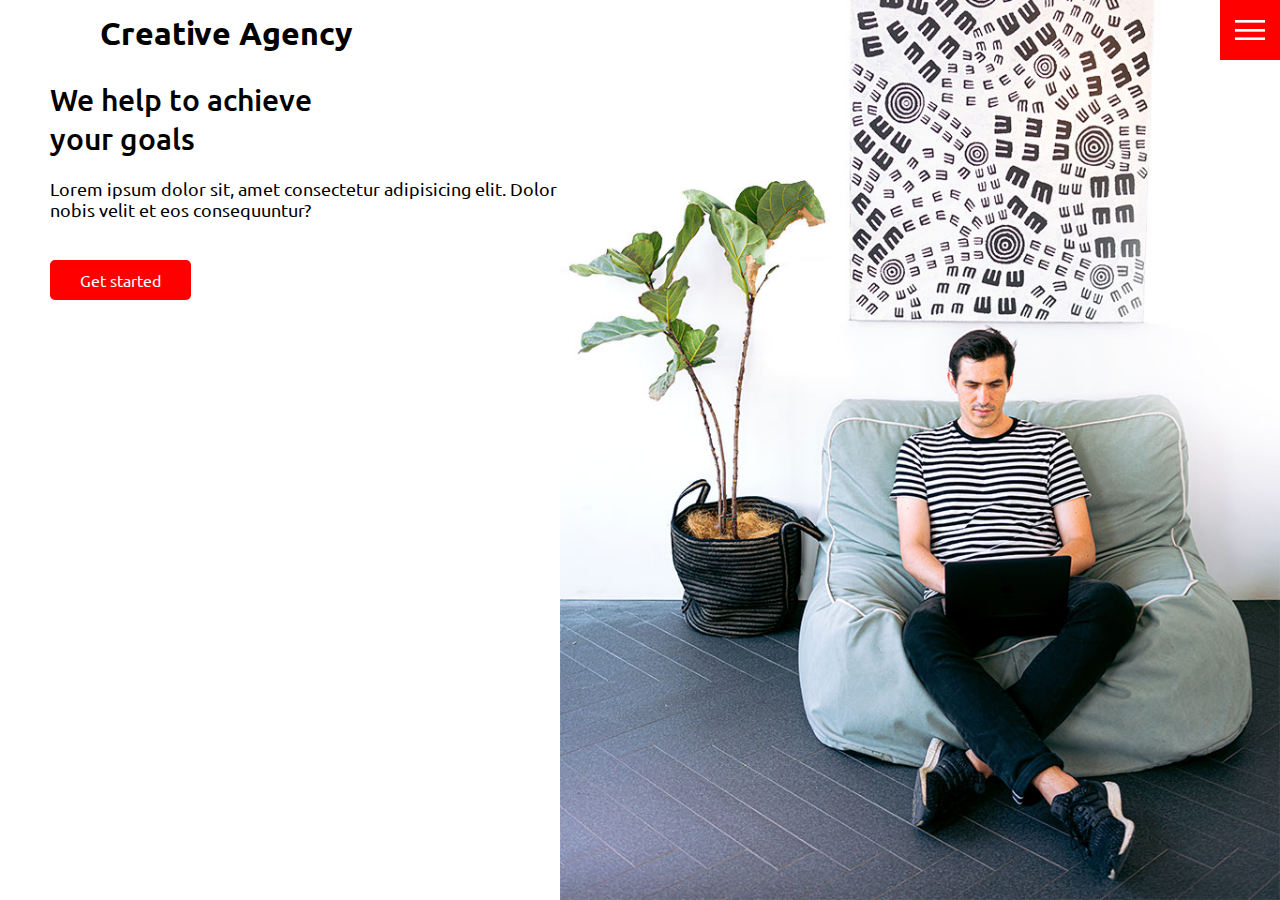
<file: index.html>
<!DOCTYPE html>
<html lang="en">
<head>
    <meta charset="UTF-8">
    <meta http-equiv="X-UA-Compatible" content="IE=edge">
    <meta name="viewport" content="width=device-width, initial-scale=1.0">
    <link rel="stylesheet" href="css/style.css">
    <title>Creative Agency</title>
</head>
<body>

    <header>
        <div class="logo">Creative Agency</div>
        <div class="toggle"> </div>
        <div class="navigation">
            <ul>
                <li><a href="index.html">Home</a></li>
                <li><a href="services.html">Services</a></li>
                <li><a href="work.html">Work</a></li>
                <li><a href="contact.html">Contact</a></li>
            </ul>
            <div class="social-bar">
                <ul>
                    <li><a href="https://facebook.com">
                        <img src="img/facebook.png" target = "_blank" alt="facebook">
                        </a>
                    </li>
                    <li>
                        <a href="https://twitter.com">
                        <img src="img/twitter.png" target = "_blank" alt="twitter">
                        </a>
                    </li>
                    <li>
                        <a href="https://instagram.com">
                        <img src="img/instagram.png" target = "_blank" alt="instagram">
                        </a>
                    </li>
                    <li>
                        <a href="mailto:123@gmail.com" class="email-icon">
                            <img src="img/email.png" alt="email">
                        </a>
                    </li>
                </ul>
            </div>
        </div>
    </header>

    <section>
        <img  class = "home-img" src="img/home-img.jpg" alt="home">
        <div class="home-content">
            <h1>We help to achieve <br> your goals</h1>
            <p>Lorem ipsum dolor sit, amet consectetur adipisicing elit. Dolor sit voluptate neque iusto in, totam nobis velit et eos consequuntur?</p>
            <a href="contact.html" class="btn">Get started</a>
        </div>
    </section>

    <script src="js/script.js"></script>
</body>
</html>
</file>
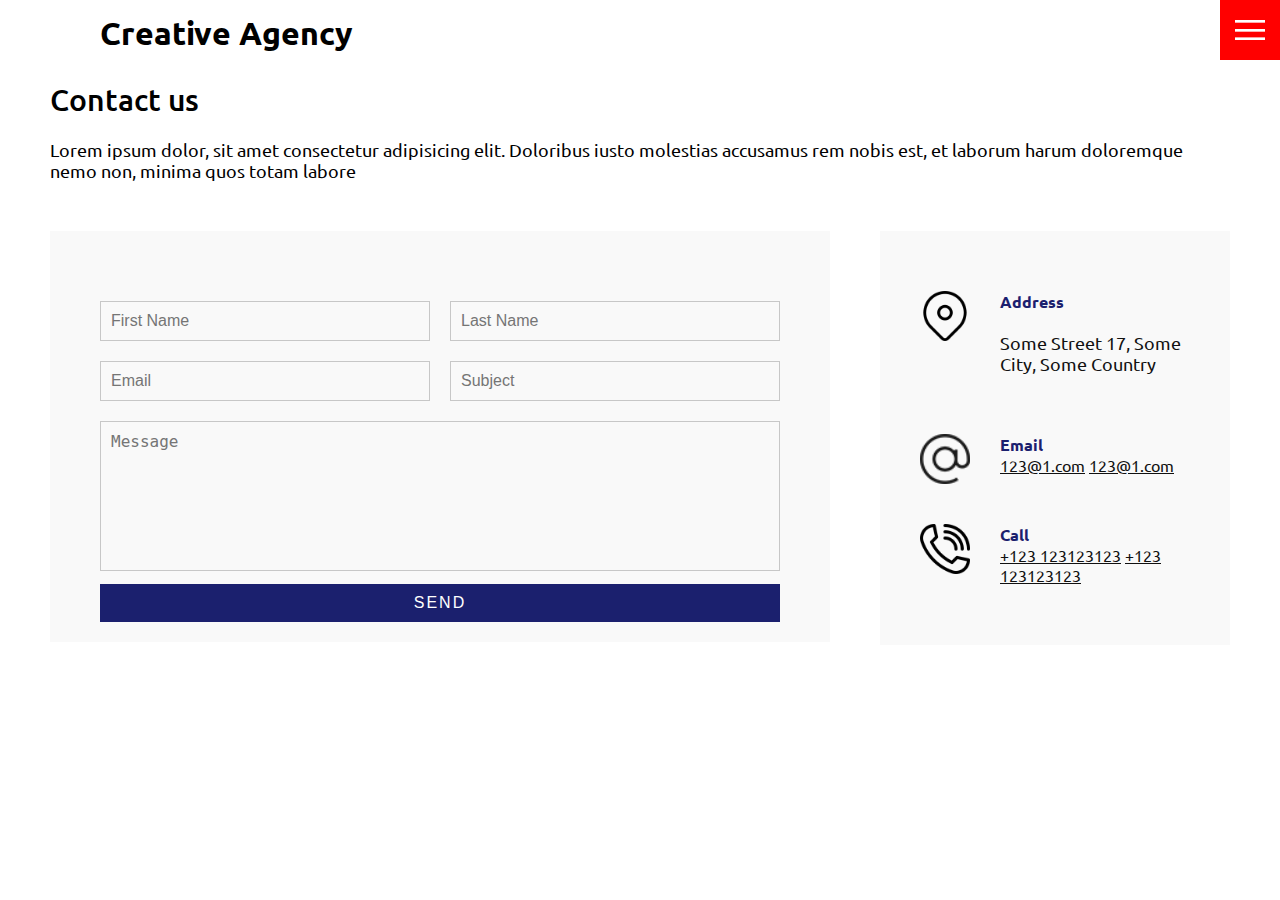
<file: contact.html>
<!DOCTYPE html>
<html lang="en">
<head>
    <meta charset="UTF-8">
    <meta http-equiv="X-UA-Compatible" content="IE=edge">
    <meta name="viewport" content="width=device-width, initial-scale=1.0">
    <link rel="stylesheet" href="css/style.css" />
    <title>Creative Agency</title>
</head>
<body>
    <header>
        <div class="logo">Creative Agency</div>
        <div class="toggle"></div>
        <div class="navigation">
          <ul>
            <li><a href="index.html">Home</a></li>
            <li><a href="services.html">Services</a></li>
            <li><a href="work.html">Work</a></li>
            <li><a href="contact.html">Contact</a></li>
          </ul>
          <div class="social-bar">
            <ul>
              <li>
                <a href="https://facebook.com">
                  <img src="img/facebook.png" target="_blank" alt="" />
                </a>
              </li>
              <li>
                <a href="https://twitter.com">
                  <img src="img/twitter.png" target="_blank" alt="" />
                </a>
              </li>
              <li>
                <a href="https://instagram.com">
                  <img src="img/instagram.png" target="_blank" alt="" />
                </a>
              </li>
              <li>
                <a href="mailto:123@1.com" class="email-icon">
                    <img src="img/email.png" alt="" />
                  </a>
              </li>
            </ul>
            
          </div>
        </div>
      </header>

      <section>
        <div class="title">
          <h1>Contact us</h1>
          <p>
            Lorem ipsum dolor, sit amet consectetur adipisicing elit. Doloribus
            iusto molestias accusamus rem nobis est, et laborum harum doloremque
            nemo non, minima quos totam labore
          </p>
        </div>
        <div class="contact">
          <div class="contact-form">
            <form>
              <div class="row">
                <div class="input50">
                  <input type="text" placeholder="First Name" />
                </div>
                <div class="input50">
                  <input type="text" placeholder="Last Name" />
                </div>
              </div>
              <div class="row">
                <div class="input50">
                  <input type="text" placeholder="Email" />
                </div>
                <div class="input50">
                  <input type="text" placeholder="Subject" />
                </div>
              </div>
              <div class="row">
                <div class="input100">
                  <textarea placeholder="Message"></textarea>
                </div>
              </div>
              <div class="row">
                <div class="input100">
                  <input type="submit" value="Send" />
                </div>
              </div>
            </form>
          </div>
  
          <div class="contact-info">
            <div class="info-box">
              <img src="img/address.png" class="contact-icon" alt="" />
              <div class="details">
                <h4>Address</h4>
                <p>Some Street 17, Some City, Some Country</p>
              </div>
            </div>
            <div class="info-box">
              <img src="img/email.png" class="contact-icon" alt="" />
              <div class="details">
                <h4>Email</h4>
                <a href="mailto:123@1.com">123@1.com</a>
                <a href="mailto:123@1.com">123@1.com</a>
              </div>
            </div>
            <div class="info-box">
              <img src="img/call.png" class="contact-icon" alt="" />
              <div class="details">
                <h4>Call</h4>
                <a href="tel:+123123123123">+123 123123123</a>
                <a href="tel:+123123123123">+123 123123123</a>
              </div>
            </div>
          </div>
        </div>
      </section>

      <script src="js/script.js"></script>
    
</body>
</html>
</file>
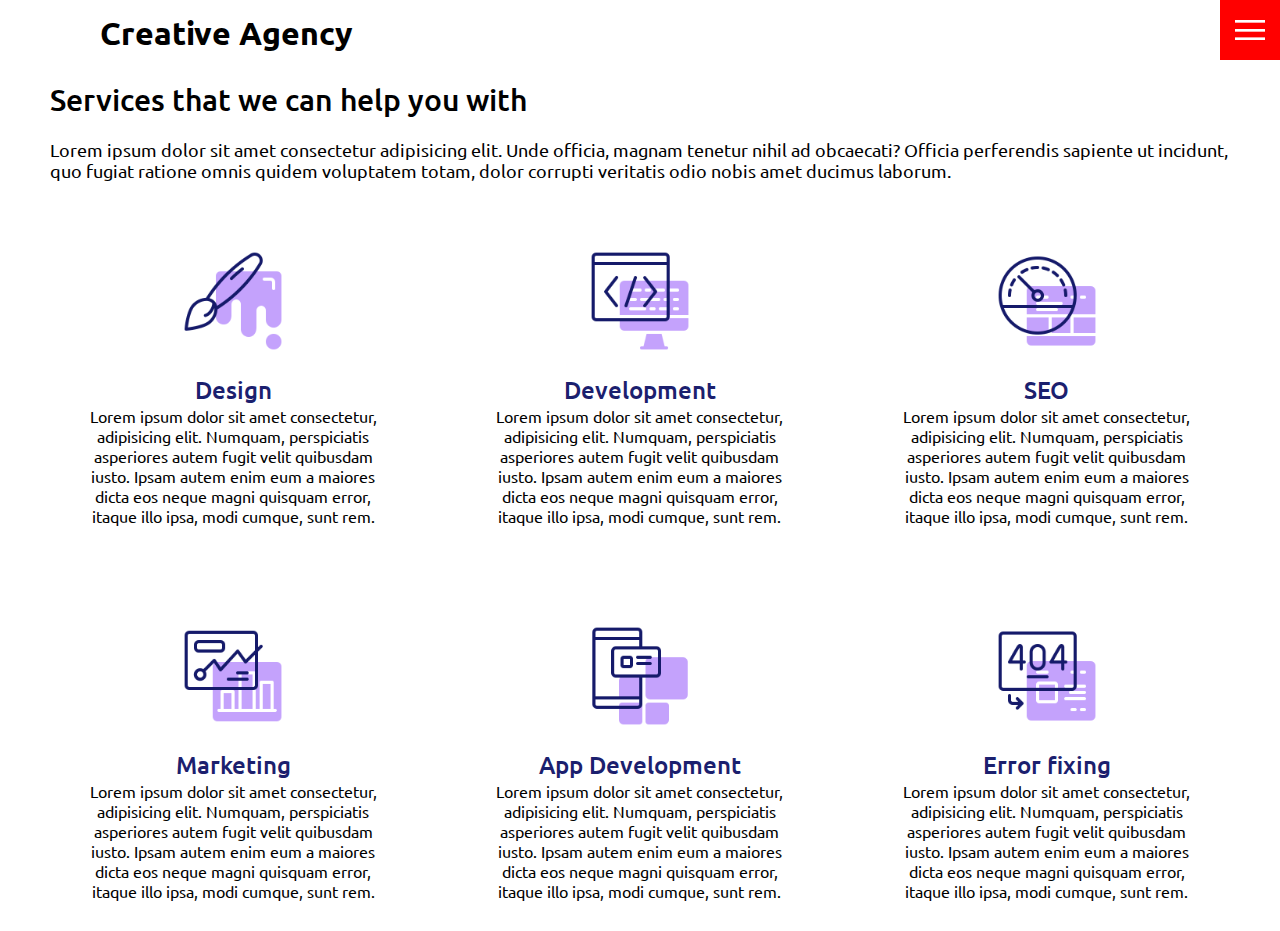
<file: services.html>
<!DOCTYPE html>
<html lang="en">
<head>
    <meta charset="UTF-8">
    <meta http-equiv="X-UA-Compatible" content="IE=edge">
    <meta name="viewport" content="width=device-width, initial-scale=1.0">
    <link rel="stylesheet" href="css/style.css" />
    <title>Creative Agency</title>
</head>
<body>
    <header>
        <div class="logo">Creative Agency</div>
        <div class="toggle"></div>
        <div class="navigation">
          <ul>
            <li><a href="index.html">Home</a></li>
            <li><a href="services.html">Services</a></li>
            <li><a href="work.html">Work</a></li>
            <li><a href="contact.html">Contact</a></li>
          </ul>
          <div class="social-bar">
            <ul>
              <li>
                <a href="https://facebook.com">
                  <img src="img/facebook.png" target="_blank" alt="" />
                </a>
              </li>
              <li>
                <a href="https://twitter.com">
                  <img src="img/twitter.png" target="_blank" alt="" />
                </a>
              </li>
              <li>
                <a href="https://instagram.com">
                  <img src="img/instagram.png" target="_blank" alt="" />
                </a>
              </li>
              <li>
                <a href="mailto:you@email.com" class="email-icon">
                    <img src="img/email.png" alt="" />
                  </a>
            </li>
            </ul>
            
            
          </div>
        </div>
      </header>

      <section>

          <div class="title">
              <h1>Services that we can help you with</h1>
              <p>
                  Lorem ipsum dolor sit amet consectetur adipisicing elit. Unde officia, magnam tenetur nihil ad obcaecati? Officia perferendis sapiente ut incidunt, quo fugiat ratione omnis quidem voluptatem totam, dolor corrupti veritatis odio nobis amet ducimus laborum.
              </p>
            </div>

        
            <div class="services">

                <div class="service">
                    <div class="icon">
                        <img src="img/001.png" alt="">
                    </div>
                    <h2>Design</h2>
                    Lorem ipsum dolor sit amet consectetur, adipisicing elit. Numquam, perspiciatis asperiores autem fugit velit quibusdam iusto. Ipsam autem enim eum a maiores dicta eos neque magni quisquam error, itaque illo ipsa, modi cumque, sunt rem.
                </div>
               
                <div class="service">
                    <div class="icon">
                        <img src="img/002.png" alt="">
                    </div>
                    <h2>Development</h2>
                    Lorem ipsum dolor sit amet consectetur, adipisicing elit. Numquam, perspiciatis asperiores autem fugit velit quibusdam iusto. Ipsam autem enim eum a maiores dicta eos neque magni quisquam error, itaque illo ipsa, modi cumque, sunt rem.
                </div>


         
                <div class="service">
                    <div class="icon">
                        <img src="img/003.png" alt="">
                    </div>
                    <h2>SEO</h2>
                    Lorem ipsum dolor sit amet consectetur, adipisicing elit. Numquam, perspiciatis asperiores autem fugit velit quibusdam iusto. Ipsam autem enim eum a maiores dicta eos neque magni quisquam error, itaque illo ipsa, modi cumque, sunt rem.
                </div>


          
                <div class="service">
                    <div class="icon">
                        <img src="img/004.png" alt="">
                    </div>
                    <h2>Marketing</h2>
                    Lorem ipsum dolor sit amet consectetur, adipisicing elit. Numquam, perspiciatis asperiores autem fugit velit quibusdam iusto. Ipsam autem enim eum a maiores dicta eos neque magni quisquam error, itaque illo ipsa, modi cumque, sunt rem.
                </div>
    

    
                <div class="service">
                    <div class="icon">
                        <img src="img/005.png" alt="">
                    </div>
                    <h2>App Development</h2>
                    Lorem ipsum dolor sit amet consectetur, adipisicing elit. Numquam, perspiciatis asperiores autem fugit velit quibusdam iusto. Ipsam autem enim eum a maiores dicta eos neque magni quisquam error, itaque illo ipsa, modi cumque, sunt rem.
                </div>

    
                <div class="service">
                    <div class="icon">
                        <img src="img/006.png" alt="">
                    </div>
                    <h2>Error fixing</h2>
                    Lorem ipsum dolor sit amet consectetur, adipisicing elit. Numquam, perspiciatis asperiores autem fugit velit quibusdam iusto. Ipsam autem enim eum a maiores dicta eos neque magni quisquam error, itaque illo ipsa, modi cumque, sunt rem.
                </div>

            </div>
      </section>

      <script src="js/script.js"></script>

</body>
</html>
</file>
<file: css/style.css>
/* fs */
@import url('https://fonts.googleapis.com/css2?family=Ubuntu:wght@400;500;700&display=swap');

/* variables */
:root {
    --primary-color: red;
    --secondary-color: #1b206e;
}

/* General setup */
* {
    box-sizing: border-box;
    margin: 0;
    padding: 0;
}

h1 {
    font-size: 30px;
    font-weight: 500;
    margin-top: 30px;
}

p {
    margin: 20px 0 20px 0;
    font-size: 1.1rem;
}

html, body {
    font-family: 'Ubuntu', sans-serif;
    color:#000;
}

section {
    height: 70vh;
    align-items: center;
    padding: 50px;
}

/* Button */

.btn {
    cursor: pointer;
    display: inline-block;
    background: var(--primary-color);
    color:#fff;
    text-decoration: none;
    padding: 10px 30px;
    margin: 20px 0;
    border-radius: 5px;
}

.btn:hover {
    transform: scale(1.01);
}

.logo {
    position: absolute;
    top:13px;
    left: 100px;
    font-size: 2rem;
    font-weight: 700;
    z-index: 20;
}

/* Toggle btn*/
.toggle {
    position: fixed;
    top: 0;
    right:0;
    width: 60px;
    height: 60px;
    background: var(--primary-color) url(../img/menu.png);
    z-index: 20;
    background-size: 30px;
    background-repeat: no-repeat;
    background-position: center;
    cursor: pointer;
}

.toggle.active {
    background: var(--primary-color) url(../img/close.png); 
    background-repeat: no-repeat;
    background-position: center;
    cursor: pointer;
    background-size: 30px;
}

/* Nav */
.navigation {
    position: fixed;
    top:0;
    left: 100%;
    width: 100%;
    height: 100%;
    background-color: #fff;
    z-index: 15;
    display: flex;
    justify-content: center;
    align-items: center;
}

.navigation.active {
    left:0;
}

.navigation ul {
    position: relative;
}


.navigation ul li {
    position: relative;
    list-style: none;
    text-align: center;
    margin-top: 20px;
}

.navigation ul li a {
    font-size: 2rem;
    color: #000;
    text-decoration: none;
    font-weight: 300;
}

.navigation ul li  a:hover {
    color: var(--primary-color)
}

.navigation .social-bar {
    position: absolute;
    top:0;
    left: 0;
    width: 60px;
    height: 100%;
    display: flex;
    justify-content: space-around;
    align-items: center;
}

.navigation .social-bar  a {
    display: inline-block;
    transform: scale(0.5);
}


/* Home */

.home-content {
    z-index: 10;
    max-width: 800px;
}

.home-img {
    position: absolute;
    bottom: 0;
    right: 0;
    height: 120%;
}

/* Services */

.services {
    margin-top: 40px;
    display: grid;
    grid-template-columns: repeat(3, 1fr);
    gap: 40px;
    text-align: center;
  }
  
  .services .service {
    padding: 30px;
  }
  
  .services .service:hover {
    box-shadow: 0 10px 30px rgba(0, 0, 0, 0.1);
  }
  
  .services .service h2 {
    font-size: 24px;
    font-weight: 500;
    margin-top: 20px;
    color: var(--secondary-color);
  }
  
  .services .service .icon img {
    max-width: 100px;
  }

  
  /* Work */

  .portfolio {
    display: flex;
    flex-wrap: wrap;
    justify-content: center;
    margin-top: 20px;
}

.portfolio .item {
    position: relative;
    width: 300px;
    height: 300px;
    margin: 5px;
}

.portfolio .item  img {
    width: 100%;
    height: 100%;
    opacity: 0.8;
}

.portfolio .item .action {
    position: absolute;
    top: 0;
    left:0;
    width: 100%;
    height: 100%;
    background: rgba(0, 0, 0,0);
    display: flex;
    justify-content: center;
    align-items: center;
    opacity: 0;
    transition: 0.5s;
}

.portfolio .item .action {
    opacity: 1;
}


.portfolio .item .action a {
    display: inline-block;
    color: #ffff;
    text-decoration: none;
    border: 1px solid #fff;
    padding: 5px 15px;
}

/* Contact */
.contact {
    position: relative;
    width: 100%;
    margin-top: 50px;
    display: flex;
    justify-content: space-between;
    align-items: flex-start;
  }
  
  .contact-form {
    position: relative;
    background: #f9f9f9;
    width: calc(100% - 400px);
    padding: 60px 40px 20px;
  }
  
  .contact-form form {
    width: 100%;
  }
  
  .contact-form .row {
    width: 100%;
    display: flex;
  }
  
  .contact-form .input50 {
    width: 50%;
    margin: 0 10px;
  }
  
  .contact-form .input100 {
    width: 100%;
    margin: 0 10px;
  }
  
  .contact-form .row input,
  .contact-form .row textarea {
    position: relative;
    border: 1px solid rgba(0, 0, 0, 0.2);
    color: #111;
    background: transparent;
    width: 100%;
    padding: 10px;
    outline: none;
    font-size: 16px;
    font-weight: 300;
    margin: 10px 0;
    resize: none;
  }
  
  .contact-form .row textarea {
    height: 150px;
  }
  
  .contact-form .row input[type='submit'] {
    background-color: var(--secondary-color);
    color: #fff;
    margin: 0;
    text-transform: uppercase;
    letter-spacing: 2px;
    font-weight: 300;
    border: 0;
    cursor: pointer;
  }
  
  .contact-info {
    width: 350px;
    background: #f9f9f9;
    padding: 60px 40px 20px;
  }
  
  .contact-info .info-box {
    display: flex;
    align-items: flex-start;
    margin-bottom: 40px;
  }
  
  .contact-info .info-box .contact-icon {
    width: 50px;
    margin-right: 30px;
  }
  
  .contact-info .info-box .details h4 {
    color: var(--secondary-color);
  }
  
  .contact-info .info-box .details p,
  .contact-info .info-box .details a {
    color: #111;
  }


/* media q */

@media (max-width: 1068px) {
    .home-img {
      display: none;
    }
  
    .title {
        margin-top: 70px;
    }

    .logo {
      top: 20px;
      left: 30px;
      font-size: 1.5rem;
    }
  
    .navigation ul li a {
      font-size: 2rem;
    }
  
    .services {
      grid-template-columns: repeat(2, 1fr);
    }
  
    .contact {
      flex-direction: column;
    }
  
    .contact-form {
      width: 100%;
      padding: 20px 0px;
    }
  
    .contact-form .row {
      flex-direction: column;
    }
  
    .contact-form .input50,
    .contact-form .input100 {
      width: 100%;
      margin: 0;
    }
  
    .contact-info {
      margin-top: 30px;
    }
  }
  
  @media (max-width: 768px) {
    .services {
      grid-template-columns: 1fr;
    }
  
    .services .service {
      box-shadow: 0 10px 30px rgba(0, 0, 0, 0.1);
    }
  }
</file>
